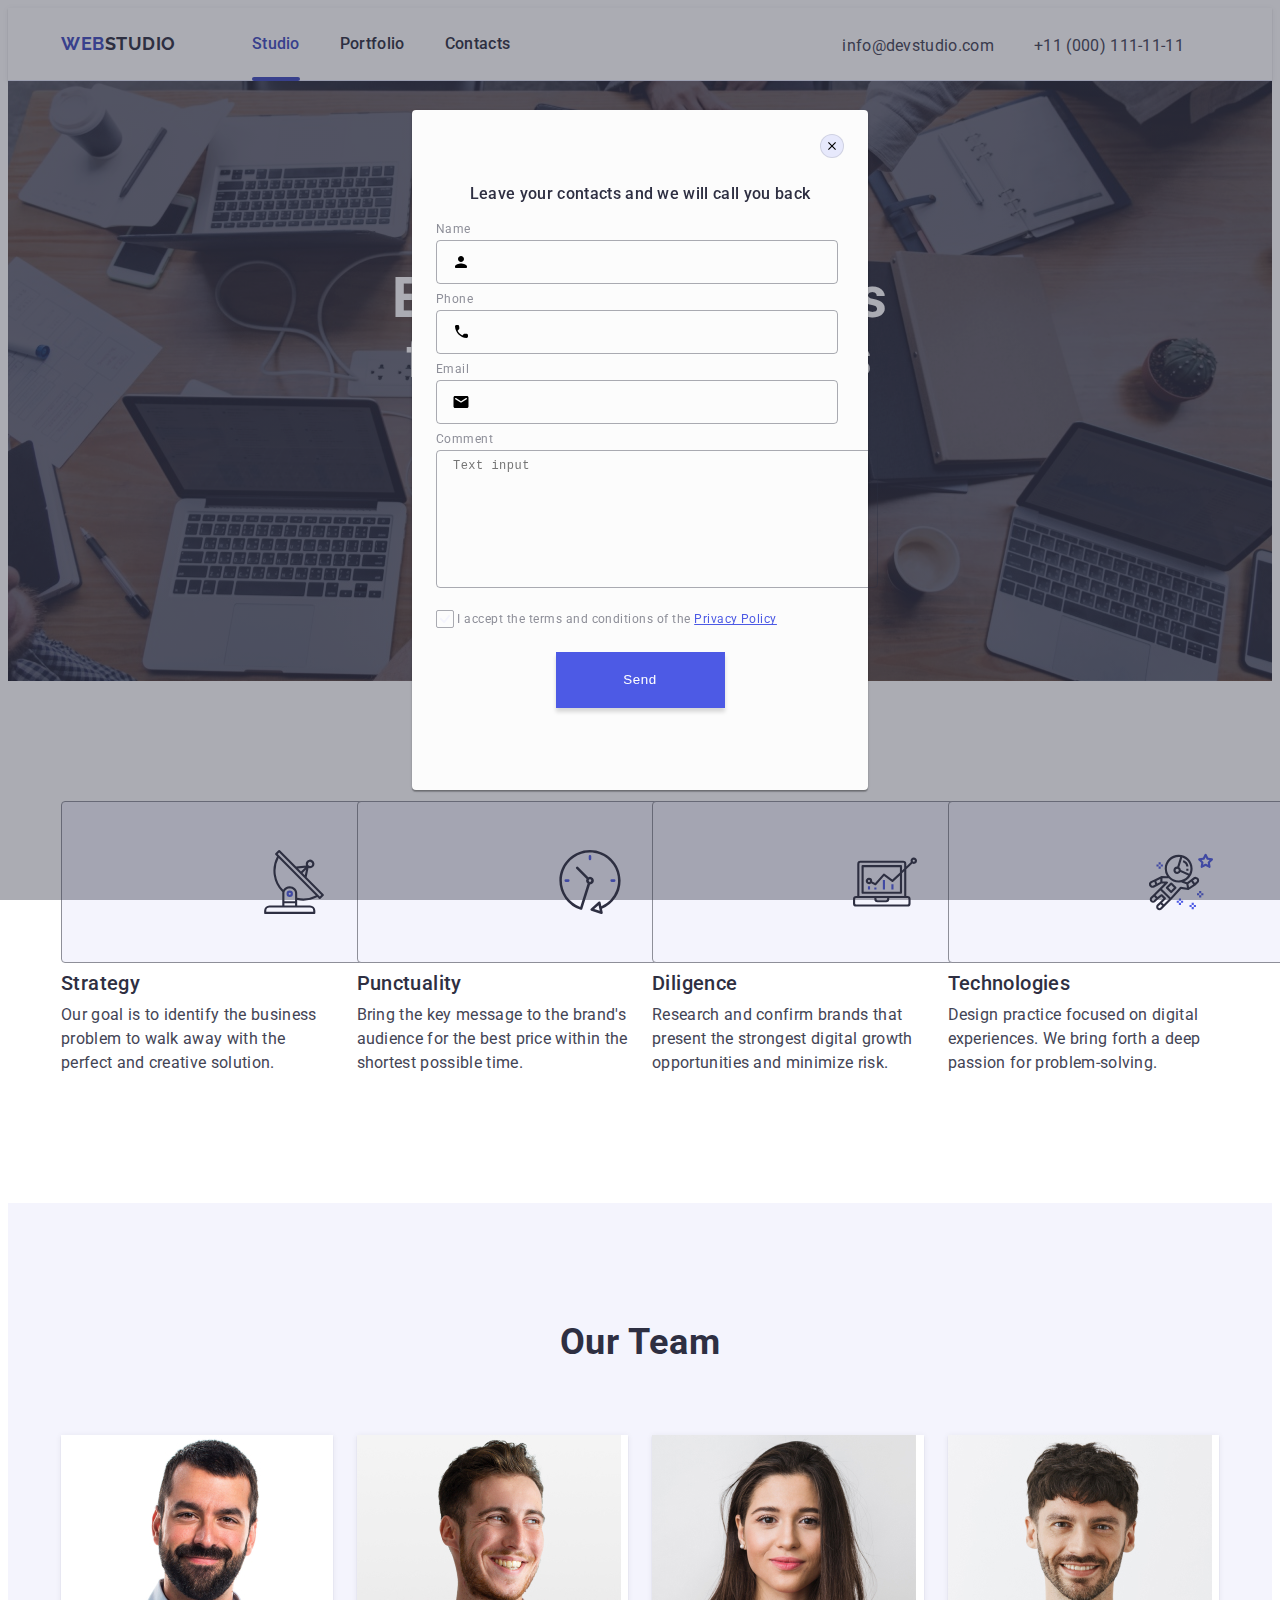
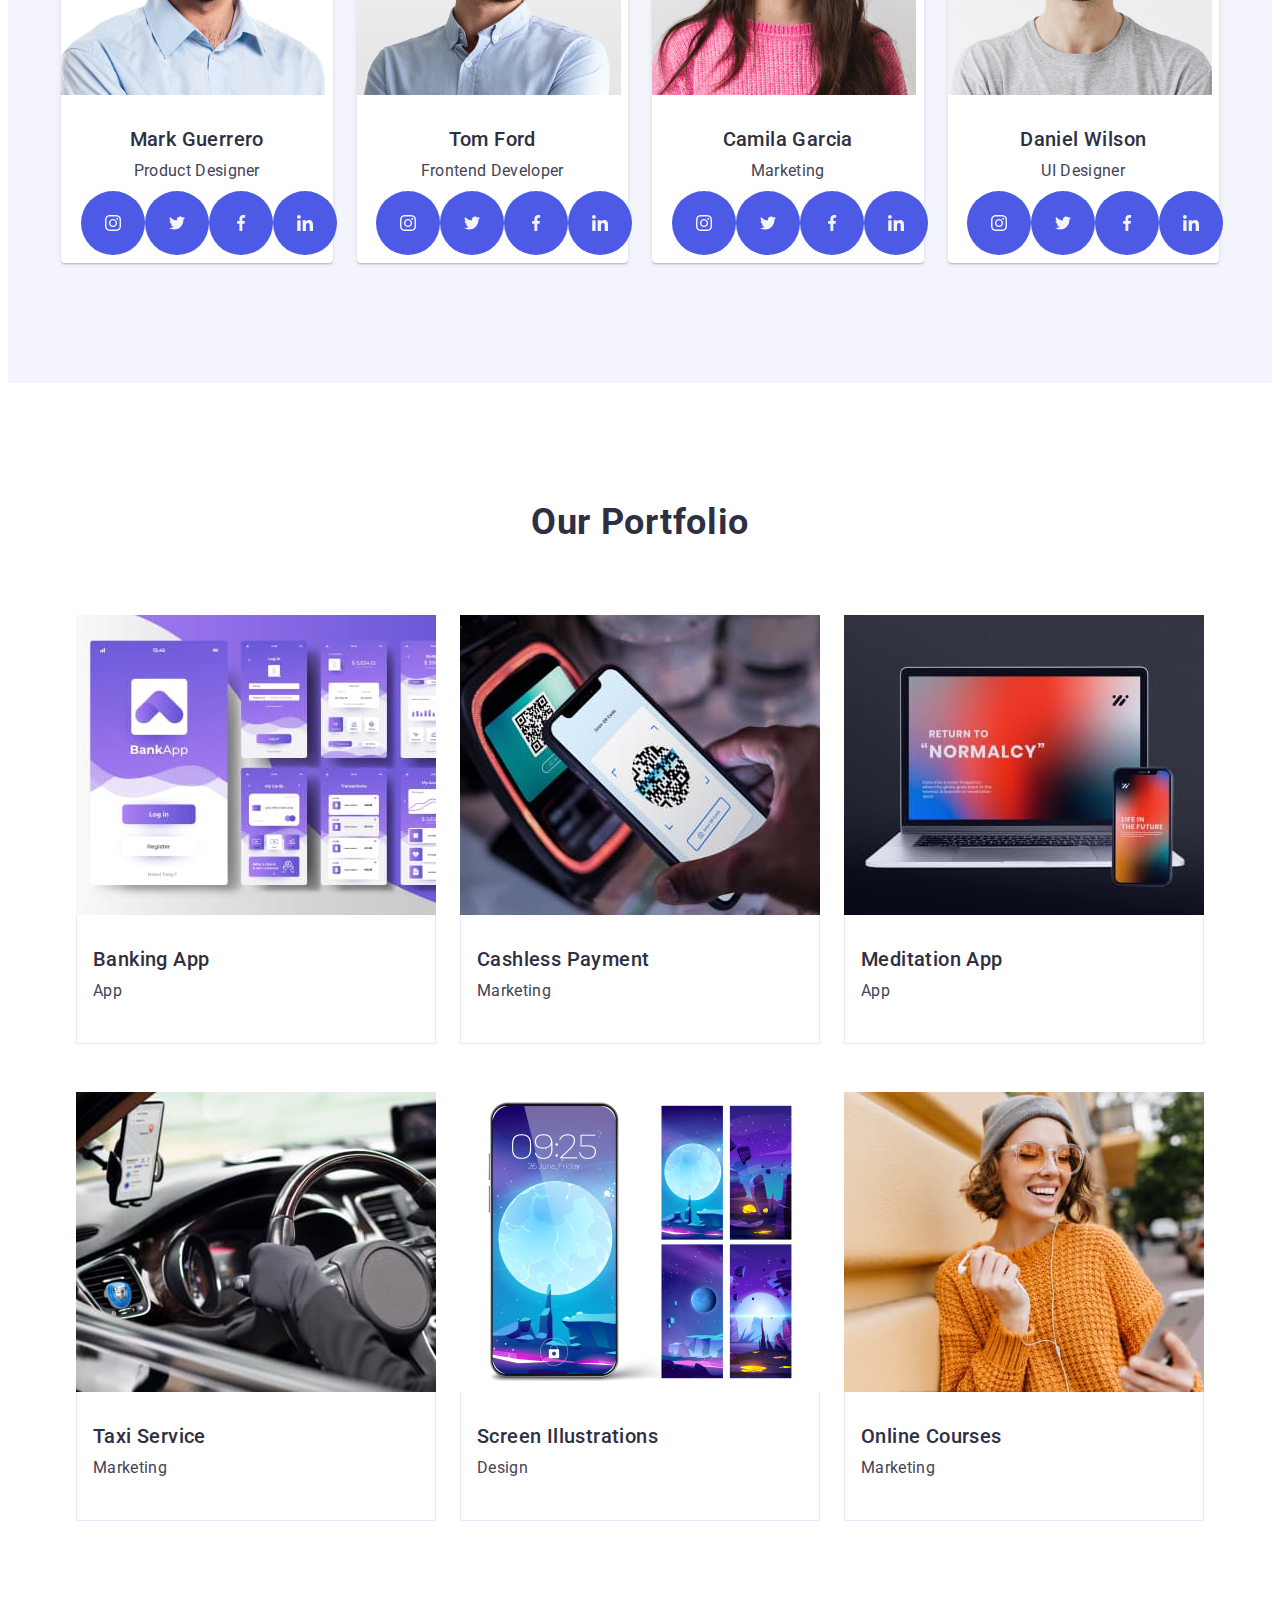
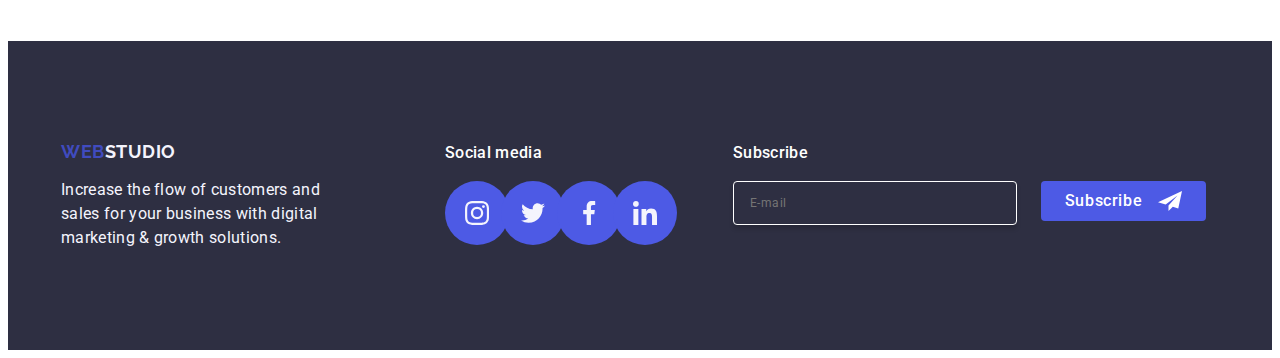
<file: index.html>
<!DOCTYPE html>
<html lang="en">
	<head>
		<meta charset="UTF-8" />
		<link rel="preconnect" href="https://fonts.googleapis.com" />
		<link rel="preconnect" href="https://fonts.gstatic.com" crossorigin />
		<link
			href="https://fonts.googleapis.com/css2?family=Raleway:ital,wght@0,700;1,700&family=Roboto:wght@400;500;700&display=swap"
			rel="stylesheet"
		/>
		<link
			rel="stylesheet"
			href="https://cdnjs.cloudflare.com/ajax/libs/modern-normalize/3.0.1/modern-normalize.min.css"
			integrity="sha512-q6WgHqiHlKyOqslT/lgBgodhd03Wp4BEqKeW6nNtlOY4quzyG3VoQKFrieaCeSnuVseNKRGpGeDU3qPmabCANg=="
			crossorigin="anonymous"
			referrerpolicy="no-referrer"
		/>
		<link href="./css/styles.css" rel="stylesheet" >
		<title>Document title</title>
	</head>

	<body>
		<header class="caption">
			<div class="container">
				<!-- Меню навігації -->
				<nav class="nav-logo-nav">
					<!--  logo -->
					<a href="./index.html" class="logo"> Web<span>Studio</span></a>

					<ul class="page-nav">
						<li class="page-nav-list">
							<a href="./index.html" class="link current"> Studio </a>
						</li>
						<li class="page-nav-list">
							<a href="" class="link"> Portfolio </a>
						</li>
						<li class="page-nav-list">
							<a href="" class="link"> Contacts </a>
						</li>
					</ul>
				</nav>
				<address class="address">
					<ul class="page-address">
						<li class="link-address">
							<a href="mailto:info@devstudio.com" class="link-address-item">info@devstudio.com</a>
						</li>
						<li class="link-address">
							<a href="tel:+110001111111" class="link-address-item">+11 (000) 111-11-11</a>
						</li>
					</ul>
				</address>
			</div>
		</header>

		<main>
			<section class="section-one">
				<div class="container">
					<h1 class="head-one">Effective Solutions for Your Business</h1>
					<button type="button" class="button-one">Order Service</button>
				</div>
			</section>

			<section class="section-two">
				<div class="container">
					<h2 class="visually-hidden">Our advantages</h2>
					<ul class="advantages">
						<li class="list-advantages">
							<div class="icon-container">
								<svg class="icon" width="64"  height="64">
									<use href="./images/icons.svg#icon-antenna-1"    ></use>
								</svg>
							</div>
							<h3 class="head-tree">Strategy</h3>
							<p class="text-three">
								Our goal is to identify the business problem to walk away with the perfect and creative solution.
							</p>
						</li>
						<li class="list-advantages">
							<div class="icon-container">
								<svg class="icon" width="64"  height="64">
									<use href="./images/icons.svg#icon-clock-1" ></use>
								</svg>
							</div>
							<h3 class="head-tree">Punctuality</h3>
							<p class="text-three">
								Bring the key message to the brand's audience for the best price within the shortest possible time.
							</p>
						</li>
						<li class="list-advantages">
							<div class="icon-container">
							<svg class="icon" width="64"  height="64">
								<use href="./images/icons.svg#icon-diagram-1" ></use>
							</svg>
							</div>
							<h3 class="head-tree">Diligence</h3>
							<p class="text-three">
								Research and confirm brands that present the strongest digital growth opportunities and minimize risk.
							</p>
						</li>
						<li class="list-advantages">
							<div class="icon-container">
							<svg class="icon" width="64"  height="64">
								<use href="./images/icons.svg#icon-astronaut-1" ></use>
							</svg>
						    </div>
							<h3 class="head-tree">Technologies</h3>
							<p class="text-three">
								Design practice focused on digital experiences. We bring forth a deep passion for problem-solving.
							</p>
						</li>
					</ul>
				</div>
			</section>

			<section class="section-three">
				<div class="container">
					<h2 class="head-second">Our Team</h2>
					<ul class="our-team">
						<li class="list-three">
							<img src="./images/Team-Card-1.jpg" alt="Mark Guerrero" width="264" >
							<div class="name">
								<h3 class="head-tree">Mark Guerrero</h3>
								<p class="text-three">Product Designer</p>
								
									<ul  class="net">
										<li  class="circle">
											<a href="" class="link-circle"> 
											<svg class="icon-net" width="16" height="16">
												<use href="./images/icon-net.svg#icon-instagram-2"></use>
											</svg>
										</a>
										</li>
										<li class="circle">
											<a href="" class="link-circle"> 
											<svg class="icon-net" width="16" height="16">
												<use href="./images/icon-net.svg#icon-twitter-1"></use>
											</svg>
											</a>
										</li>
										<li class="circle">
											<a href="" class="link-circle" > 
											<svg class="icon-net" width="16" height="16">
												<use href="./images/icon-net.svg#icon-facebook-1"></use>
											</svg>
											</a>
										</li>
										<li class="circle">
											<a href="" class="link-circle"> 
											<svg class="icon-net" width="16" height="16">
												<use href="./images/icon-net.svg#icon-linkedin-1"></use>
											</svg>
											</a>
										</li>
									</ul>
									
								</div>
						</li>
						<li class="list-three">
							<img src="./images/Team-Card-2.jpg" alt="Tom Ford" width="264">
							<div class="name">
								<h3 class="head-tree">Tom Ford</h3>
								<p class="text-three">Frontend Developer</p>
								<ul  class="net">
									<li  class="circle">
										
										<a href="" class="link-circle">
											<svg class="icon-net" width="16" height="16">
												<use href="./images/icon-net.svg#icon-instagram-2"></use>
											</svg>
										</a>
									   
									</li>
									<li class="circle">
										<a href="" class="link-circle">
										<svg class="icon-net" width="16" height="16">
											<use href="./images/icon-net.svg#icon-twitter-1"></use>
										</svg>
										</a>
									</li>
									<li class="circle">
										<a href="" class="link-circle">
										  <svg class="icon-net" width="16" height="16">
											<use href="./images/icon-net.svg#icon-facebook-1"></use>
										  </svg>
									    </a>
									</li>
									<li class="circle">
										<a href="" class="link-circle">
										<svg class="icon-net" width="16" height="16">
											<use href="./images/icon-net.svg#icon-linkedin-1"></use>
										</svg>
									</a>
									</li>
								</ul>
							</div>
						</li>
						<li class="list-three">
							<img src="./images/Team-Card-3.jpg" alt="Camila Garcia" width="264">
							<div class="name">
								<h3 class="head-tree">Camila Garcia</h3>
								<p class="text-three">Marketing</p>
								<ul  class="net">
									<li  class="circle">
										<a href="" class="link-circle">
										<svg class="icon-net" width="16" height="16">
											<use href="./images/icon-net.svg#icon-instagram-2"></use>
										</svg>
									   </a>
									</li>
									<li class="circle">
                                        <a href="" class="link-circle">
										<svg class="icon-net" width="16" height="16">
											<use href="./images/icon-net.svg#icon-twitter-1"></use>
										</svg>
									</a>
									</li>
									<li class="circle">
										<a href="" class="link-circle">
										<svg class="icon-net" width="16" height="16">
											<use href="./images/icon-net.svg#icon-facebook-1"></use>
										</svg>
										</a>
									</li>
									<li class="circle">
										<a href="" class="link-circle">
										<svg class="icon-net" width="16" height="16">
											<use href="./images/icon-net.svg#icon-linkedin-1"></use>
										</svg>
										</a>
									</li>
								</ul>
							</div>
						</li>
						<li class="list-three">
							<img src="./images/Team-Card-4.jpg" alt="Daniel Wilson" width="264">
							<div class="name">
								<h3 class="head-tree">Daniel Wilson</h3>
								<p class="text-three">UI Designer</p>
								<ul  class="net">
									<li  class="circle">
										<a href="" class="link-circle">
										<svg class="icon-net" width="16" height="16">
											<use href="./images/icon-net.svg#icon-instagram-2"></use>
										</svg>
									   </a>
									</li>
									<li class="circle">
                                        <a href="" class="link-circle">
										<svg class="icon-net" width="16" height="16">
											<use href="./images/icon-net.svg#icon-twitter-1"></use>
										</svg>
										</a>
									</li>
									<li class="circle">
										<a href="" class="link-circle">
										<svg class="icon-net" width="16" height="16">
											<use href="./images/icon-net.svg#icon-facebook-1" ></use>
										</svg>
										</a>
									</li>
									<li class="circle">
										<a href="" class="link-circle">
										<svg class="icon-net" width="16" height="16">
											<use href="./images/icon-net.svg#icon-linkedin-1"></use>
										</svg>
										</a>
									</li>
								</ul>
							</div>
						</li>
					</ul>
				</div>
			</section>
			<section class="section-four">
				<div class="container">
					<h2 class="head-second">Our Portfolio</h2>
					<ul class="our-portfolio">
						<li class="list-portfolio">
						       	 <div class="list-portfolio-img">
									         <img src="./images/portfolio-1.jpg" alt="Banking App" width="360" height="300" >
										     <p class="text-paragraph">14 Stylish and User-Friendly App Design Concepts · Task Manager App · Calorie Tracker App · Exotic Fruit Ecommerce App · Cloud Storage App</p>
								 </div>
								  <div class="list-app">
								     <h3 class="head-tree">Banking App</h3>
								     <p class="text-three">App</p>
							      </div>
							</li>
						 <li class="list-portfolio">
							    <!-- <div class="box-overlay"> -->
								<div class="list-portfolio-img">
									<img src="./images/portfolio-2.jpg" alt="Cashless Payment" width="360" height="300" >
								   <!-- <div class="overlay"> -->
									<p class="text-paragraph">14 Stylish and User-Friendly App Design Concepts · Task Manager App · Calorie Tracker App · Exotic Fruit Ecommerce App · Cloud Storage App</p>
								   </div>
								<!-- </div> -->
							 <div class="list-app">
								<h3 class="head-tree">Cashless Payment</h3>
								<p class="text-three">Marketing</p>
							 </div>
						 </li>
						<li class="list-portfolio">
									 <div class="list-portfolio-img">
									 <img src="./images/portfolio-3.jpg" alt="Meditation App" width="360" height="300" >
							     	 <p class="text-paragraph">14 Stylish and User-Friendly App Design Concepts · Task Manager App · Calorie Tracker App · Exotic Fruit Ecommerce App · Cloud Storage App14 Stylish and User-Friendly App Design Concepts · Task Manager App · Calorie Tracker App · Exotic Fruit Ecommerce App · Cloud Storage App</p>
								     </div>
							<div class="list-app">
								<h3 class="head-tree">Meditation App</h3>
								<p class="text-three">App</p>
							</div>
						</li>
						<li class="list-portfolio">
							<div class="list-portfolio-img">
										 
										     <img src="./images/portfolio-4.jpg" alt="Taxi Service" width="360" height="300" >
										    <p class="text-paragraph">14 Stylish and User-Friendly App Design Concepts · Task Manager App · Calorie Tracker App · Exotic Fruit Ecommerce App · Cloud Storage App</p>
									      
							</div>
							<div class="list-app">
								<h3 class="head-tree">Taxi Service</h3>
								<p class="text-three">Marketing</p>
							</div>
						</li>
						<li class="list-portfolio">
							<div class="list-portfolio-img">
										 <img  src="./images/portfolio-5.jpg" alt="Screen Illustrations" width="360" height="300" >
									    <p class="text-paragraph">14 Stylish and User-Friendly App Design Concepts · Task Manager App · Calorie Tracker App · Exotic Fruit Ecommerce App · Cloud Storage App</p>
							</div>
							
							<div class="list-app">
								<h3 class="head-tree">Screen Illustrations</h3>
								<p class="text-three">Design</p>
							</div>
						</li>
						<li class="list-portfolio">
								<div class="list-portfolio-img">
									<img  src="./images/portfolio-6.jpg" alt="Online Courses" width="360" height="300" >
									<p class="text-paragraph">14 Stylish and User-Friendly App Design Concepts · Task Manager App · Calorie Tracker App · Exotic Fruit Ecommerce App · Cloud Storage App</p>
									</div>
							<div class="list-app">
								<h3 class="head-tree">Online Courses</h3>
								<p class="text-three">Marketing</p>
							</div>
						</li>
					</ul>
				</div>
			</section>
		</main>
		
		<footer class="basement">
			<div class="container">
				<div class="footer-logo">
					<a href="./index.html" class="logo">Web<span class="logo-footer">Studio</span></a>
					<p class="text-footer">
						Increase the flow of customers and sales for your business with digital marketing & growth solutions.
					</p>
				</div>
				<div class="footer-net">
					<p class="footer-paragraph">Social media</p>
					<ul  class="net  circle-footer">
						<li  class="circle">
							<a href="" class="link-circle">
								<svg class="icon-net " width="24" height="24">
									<use href="./images/icon-net.svg#icon-instagram-2"></use>
								</svg>
							</a>
					
						</li>
						<li class="circle">
							<a href="" class="link-circle">
								<svg class="icon-net"  width="24" height="24">
									<use href="./images/icon-net.svg#icon-twitter-1"></use>
								</svg>
							</a>
						</li>
						<li class="circle">
							<a href="" class="link-circle">
								<svg class="icon-net"  width="24" height="24">
									<use href="./images/icon-net.svg#icon-facebook-1"></use>
								</svg>
							</a>
						</li>
						<li class="circle">
							<a href="" class="link-circle">
								<svg class="icon-net"  width="24" height="24">
									<use href="./images/icon-net.svg#icon-linkedin-1"></use>
								</svg>
							</a>
						</li>
					</ul>
				</div>
				
					<div class="footer-form-container">
						<p class="text-subscribe"> Subscribe</p>
						 <form class="feedback"> 
                           <label class="label-feedback">
							  <input class="input-footer" type="email" name="email" placeholder="E-mail" >
						   </label>
						       <button type="submit" class="btn-footer">Subscribe
									<svg class="icon-email" width="24" height="24">
										<use href="./images/icon-net.svg#icon-Frame-3"></use>
									</svg>
								</button>
						  </form>
					</div>
	
			</div>
		</footer>
		 <div class="modal-overlay is-open">
			 <div class="modal">
					<button class="btn-close" type="button">
					<svg class="icon-close" width="8" height="8">
						<use href="./images/icon-svg/symbol-defs.svg#icon-close-black-18dp"></use>
					</svg>
					 </button>
					  <p class="form-contacts-text">Leave your contacts and we will call you back</p>
						 <form class="form-contacts">
						     <div class="form-div">	
								 <label class="label-name" for="user-name">Name</label>
								 <div class="container-contacts">
									<input id="user-name" class="input-name" type="text" name="user-name" >
									<svg class="icon-name" width="18" height="24">
										<use href="./images/icon-svg/symbol-defs.svg#icon-person-black-18dp"></use>
									</svg>
								 </div>
							 </div>	 
						     <div class="form-div">
							<label class="label-name" for="user-phone">Phone</label>
							 <div class="container-contacts">
							     <input id="user-phone" class="input-name" type="tel" name="tel" >
									 <svg class="icon-name" width="18" height="24">
										<use href="./images/icon-svg/symbol-defs.svg#icon-phone-black-18dp-1"></use>
									 </svg>
							 </div>
						     </div>	
        				     <div class="form-div">
							<label class="label-name" for="user-email">Email</label>
							<div class="container-contacts">
								 <input id="user-email" class="input-name" type="email" name="email" >
									 <svg class="icon-name" width="18" height="24">
										 <use href="./images/icon-svg/symbol-defs.svg#icon-email-black-18dp-1"></use>
									 </svg>
							 </div>
						     </div>
						     <div class="div-comment">
								<label for ="user-comment" class="label-name">Comment	</label>
								<textarea class="text-comment"  id="user-comment" name="user-comment" placeholder="Text input" ></textarea>
							 </div>
					         <div class="check-container">
							 <input id="user-privacy" class="check-box  visually-hidden" type="checkbox"  value="true" name="user-privacy">
                             <label class="check-label" for="user-privacy"> 
								 	<span class="user-span">
										 <svg class="icon-name-check" width="10" height="8">
											 <use href="./images/icon-svg/symbol-defs.svg#icon-check-mark"></use>	
										 </svg>
									 </span>
									 I accept the terms and conditions of the 	
									<a class="check-link"> Privacy Policy</a>
							 </label>
						     </div>	
							 <button type="button" class="button-send">Send</button>
					      </form>
			 </div>
		 </div>
	</body>
</html>
</file>
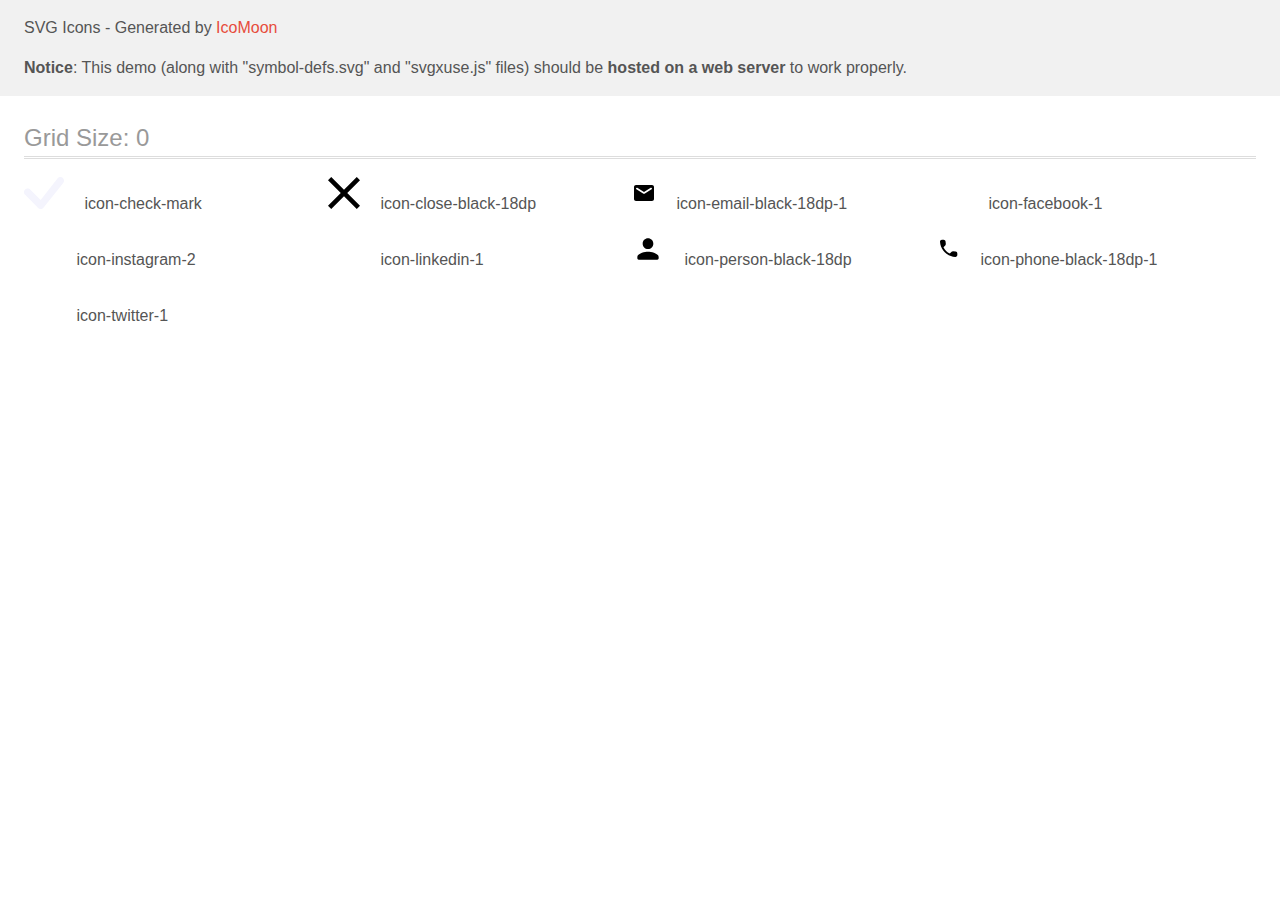
<file: images/iconmoon/demo-external-svg.html>
<!doctype html>
<html>
<head>
    <title>IcoMoon - SVG Icons</title>
    <meta charset="utf-8">
    <meta name="viewport" content="width=device-width, initial-scale=1">
    <link rel="stylesheet" href="demo-files/demo.css">
    <link rel="stylesheet" href="style.css">
</head>
<body>
<header class="bgc1 clearfix">
<div class="mhl">
    <p>SVG Icons - Generated by <a href="https://icomoon.io/app">IcoMoon</a></p><p><strong>Notice</strong>: This demo (along with "symbol-defs.svg" and "svgxuse.js" files) should be <b>hosted on a web server</b> to work properly.</p>
</div>
</header>
    <div class="clearfix mhl ptl">
        <h1 class="mvm mtn fgc1">Grid Size: 0</h1>
        <div class="glyph fs1">
            <div class="clearfix pbs">
                <svg class="icon icon-check-mark"><use xlink:href="symbol-defs.svg#icon-check-mark"></use></svg><span class="name"> icon-check-mark</span>
            </div>
        </div>
        <div class="glyph fs1">
            <div class="clearfix pbs">
                <svg class="icon icon-close-black-18dp"><use xlink:href="symbol-defs.svg#icon-close-black-18dp"></use></svg><span class="name"> icon-close-black-18dp</span>
            </div>
        </div>
        <div class="glyph fs1">
            <div class="clearfix pbs">
                <svg class="icon icon-email-black-18dp-1"><use xlink:href="symbol-defs.svg#icon-email-black-18dp-1"></use></svg><span class="name"> icon-email-black-18dp-1</span>
            </div>
        </div>
        <div class="glyph fs1">
            <div class="clearfix pbs">
                <svg class="icon icon-facebook-1"><use xlink:href="symbol-defs.svg#icon-facebook-1"></use></svg><span class="name"> icon-facebook-1</span>
            </div>
        </div>
        <div class="glyph fs1">
            <div class="clearfix pbs">
                <svg class="icon icon-instagram-2"><use xlink:href="symbol-defs.svg#icon-instagram-2"></use></svg><span class="name"> icon-instagram-2</span>
            </div>
        </div>
        <div class="glyph fs1">
            <div class="clearfix pbs">
                <svg class="icon icon-linkedin-1"><use xlink:href="symbol-defs.svg#icon-linkedin-1"></use></svg><span class="name"> icon-linkedin-1</span>
            </div>
        </div>
        <div class="glyph fs1">
            <div class="clearfix pbs">
                <svg class="icon icon-person-black-18dp"><use xlink:href="symbol-defs.svg#icon-person-black-18dp"></use></svg><span class="name"> icon-person-black-18dp</span>
            </div>
        </div>
        <div class="glyph fs1">
            <div class="clearfix pbs">
                <svg class="icon icon-phone-black-18dp-1"><use xlink:href="symbol-defs.svg#icon-phone-black-18dp-1"></use></svg><span class="name"> icon-phone-black-18dp-1</span>
            </div>
        </div>
        <div class="glyph fs1">
            <div class="clearfix pbs">
                <svg class="icon icon-twitter-1"><use xlink:href="symbol-defs.svg#icon-twitter-1"></use></svg><span class="name"> icon-twitter-1</span>
            </div>
        </div>
  </div>
<script defer src="svgxuse.js"></script>
</body>
</html>
</file>
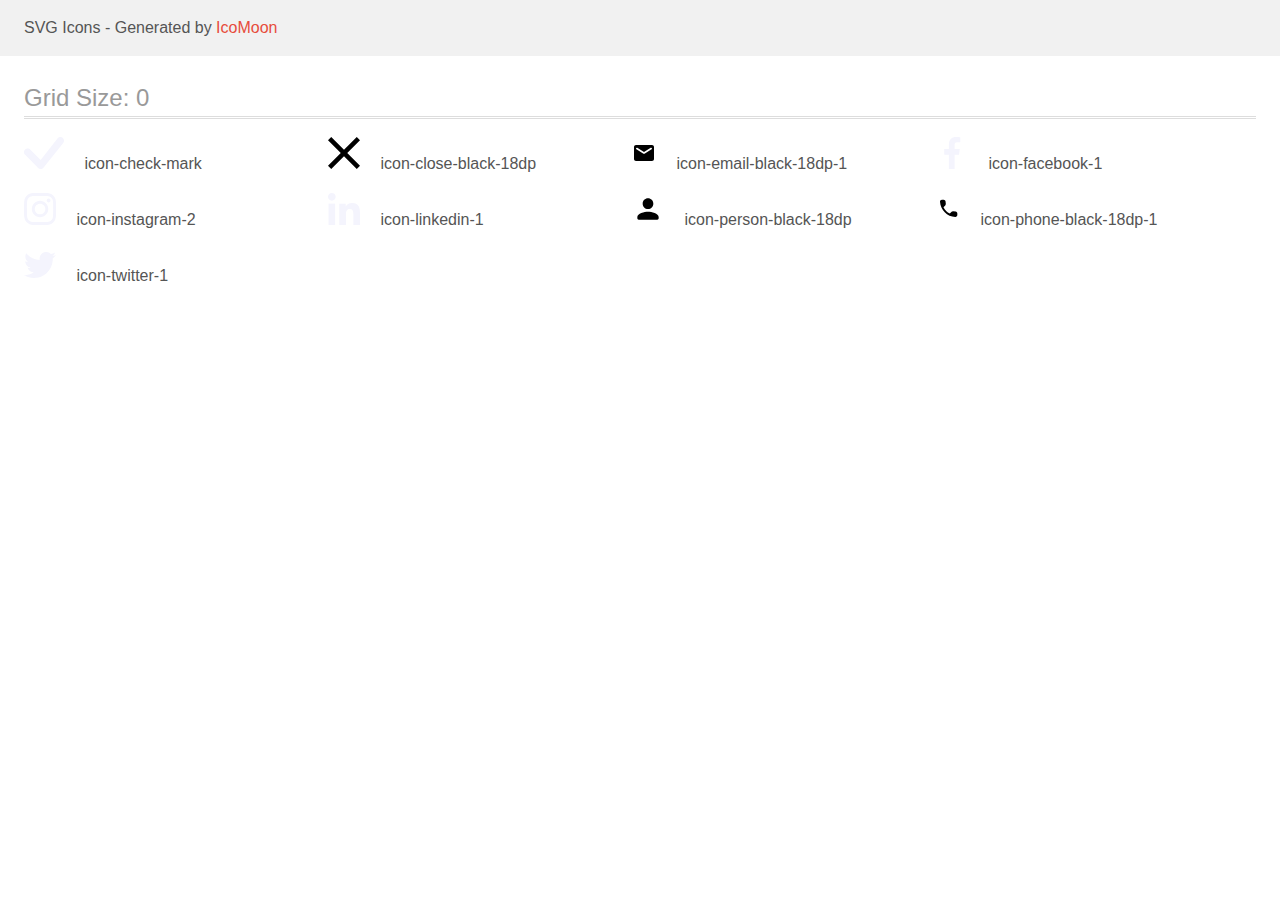
<file: images/iconmoon/demo.html>
<!doctype html>
<html>
<head>
    <title>IcoMoon - SVG Icons</title>
    <meta charset="utf-8">
    <meta name="viewport" content="width=device-width, initial-scale=1">
    <link rel="stylesheet" href="demo-files/demo.css">
    <link rel="stylesheet" href="style.css">
</head>
<body>
<svg aria-hidden="true" style="position: absolute; width: 0; height: 0; overflow: hidden;" version="1.1" xmlns="http://www.w3.org/2000/svg" xmlns:xlink="http://www.w3.org/1999/xlink">
<defs>
<symbol id="icon-check-mark" viewBox="0 0 40 32">
<path fill="#f4f4fd" style="fill: var(--color1, #f4f4fd)" d="M33.782 1.020c0.691-0.662 1.611-1.027 2.565-1.020s1.869 0.387 2.55 1.059c0.681 0.672 1.076 1.584 1.101 2.543s-0.321 1.891-0.966 2.598l-19.578 24.617c-0.337 0.365-0.743 0.657-1.195 0.86s-0.939 0.312-1.434 0.322c-0.495 0.009-0.986-0.082-1.445-0.268s-0.876-0.463-1.226-0.815l-12.984-13.054c-0.362-0.339-0.652-0.747-0.853-1.201s-0.309-0.944-0.318-1.441 0.082-0.99 0.267-1.451c0.185-0.461 0.461-0.879 0.81-1.231s0.766-0.628 1.224-0.814 0.949-0.277 1.443-0.269c0.494 0.009 0.981 0.118 1.433 0.32s0.858 0.494 1.195 0.857l10.275 10.325 17.042-21.83c0.031-0.038 0.063-0.074 0.098-0.109h-0.005z"></path>
</symbol>
<symbol id="icon-close-black-18dp" viewBox="0 0 32 32">
<path d="M32 3.223l-3.223-3.223-12.777 12.777-12.777-12.777-3.223 3.223 12.777 12.777-12.777 12.777 3.223 3.223 12.777-12.777 12.777 12.777 3.223-3.223-12.777-12.777 12.777-12.777z"></path>
</symbol>
<symbol id="icon-email-black-18dp-1" viewBox="0 0 24 32">
<path d="M20 8h-16c-1.1 0-1.99 0.9-1.99 2l-0.010 12c0 1.1 0.9 2 2 2h16c1.1 0 2-0.9 2-2v-12c0-1.1-0.9-2-2-2zM19.6 12.25l-7.070 4.42c-0.32 0.2-0.74 0.2-1.060 0l-7.070-4.42c-0.25-0.16-0.4-0.43-0.4-0.72 0-0.67 0.73-1.070 1.3-0.72l6.7 4.19 6.7-4.19c0.57-0.35 1.3 0.050 1.3 0.72 0 0.29-0.15 0.56-0.4 0.72z"></path>
</symbol>
<symbol id="icon-facebook-1" viewBox="0 0 32 32">
<path fill="#f4f4fd" style="fill: var(--color1, #f4f4fd)" d="M21.329 5.313h2.921v-5.088c-0.504-0.069-2.237-0.225-4.256-0.225-4.212 0-7.097 2.649-7.097 7.519v4.481h-4.648v5.688h4.648v14.312h5.699v-14.311h4.46l0.708-5.688h-5.169v-3.919c0.001-1.644 0.444-2.769 2.735-2.769z"></path>
</symbol>
<symbol id="icon-instagram-2" viewBox="0 0 32 32">
<path fill="#f4f4fd" style="fill: var(--color1, #f4f4fd)" d="M31.969 9.408c-0.075-1.7-0.35-2.869-0.744-3.882-0.406-1.075-1.031-2.038-1.85-2.838-0.8-0.813-1.769-1.444-2.832-1.844-1.019-0.394-2.182-0.669-3.882-0.744-1.713-0.081-2.257-0.1-6.601-0.1s-4.888 0.019-6.595 0.094c-1.7 0.075-2.869 0.35-3.882 0.744-1.075 0.406-2.038 1.031-2.838 1.85-0.813 0.8-1.444 1.769-1.844 2.832-0.394 1.019-0.669 2.182-0.744 3.882-0.081 1.713-0.1 2.257-0.1 6.601s0.019 4.888 0.094 6.595c0.075 1.7 0.35 2.869 0.744 3.882 0.406 1.075 1.038 2.038 1.85 2.838 0.8 0.813 1.769 1.444 2.832 1.844 1.019 0.394 2.182 0.669 3.882 0.744 1.706 0.075 2.25 0.094 6.595 0.094s4.888-0.019 6.595-0.094c1.7-0.075 2.869-0.35 3.882-0.744 2.151-0.831 3.851-2.532 4.682-4.682 0.394-1.019 0.669-2.182 0.744-3.882 0.075-1.707 0.094-2.25 0.094-6.595s-0.006-4.888-0.081-6.595zM29.087 22.473c-0.069 1.563-0.331 2.407-0.55 2.969-0.538 1.394-1.644 2.5-3.038 3.038-0.563 0.219-1.413 0.481-2.969 0.55-1.688 0.075-2.194 0.094-6.464 0.094s-4.782-0.019-6.464-0.094c-1.563-0.069-2.407-0.331-2.969-0.55-0.694-0.256-1.325-0.663-1.838-1.194-0.531-0.519-0.938-1.144-1.194-1.838-0.219-0.563-0.481-1.413-0.55-2.969-0.075-1.688-0.094-2.194-0.094-6.464s0.019-4.782 0.094-6.464c0.069-1.563 0.331-2.407 0.55-2.969 0.256-0.694 0.663-1.325 1.2-1.838 0.519-0.531 1.144-0.938 1.838-1.194 0.563-0.219 1.413-0.481 2.969-0.55 1.688-0.075 2.194-0.094 6.464-0.094 4.276 0 4.782 0.019 6.464 0.094 1.563 0.069 2.407 0.331 2.969 0.55 0.694 0.256 1.325 0.662 1.838 1.194 0.531 0.519 0.938 1.144 1.194 1.838 0.219 0.563 0.481 1.413 0.55 2.969 0.075 1.688 0.094 2.194 0.094 6.464s-0.019 4.77-0.094 6.458z"></path>
<path fill="#f4f4fd" style="fill: var(--color1, #f4f4fd)" d="M16.059 7.783c-4.538 0-8.22 3.682-8.22 8.22s3.682 8.22 8.22 8.22c4.539 0 8.22-3.682 8.22-8.22s-3.682-8.22-8.22-8.22zM16.059 21.335c-2.944 0-5.332-2.388-5.332-5.332s2.388-5.332 5.332-5.332c2.944 0 5.332 2.388 5.332 5.332s-2.388 5.332-5.332 5.332z"></path>
<path fill="#f4f4fd" style="fill: var(--color1, #f4f4fd)" d="M26.524 7.458c0 1.060-0.859 1.919-1.919 1.919s-1.919-0.859-1.919-1.919c0-1.060 0.859-1.919 1.919-1.919s1.919 0.859 1.919 1.919z"></path>
</symbol>
<symbol id="icon-linkedin-1" viewBox="0 0 32 32">
<path fill="#f4f4fd" style="fill: var(--color1, #f4f4fd)" d="M31.992 32v-0.001h0.008v-11.736c0-5.741-1.236-10.164-7.948-10.164-3.227 0-5.392 1.771-6.276 3.449h-0.093v-2.913h-6.364v21.364h6.627v-10.579c0-2.785 0.528-5.479 3.977-5.479 3.399 0 3.449 3.179 3.449 5.657v10.401h6.62z"></path>
<path fill="#f4f4fd" style="fill: var(--color1, #f4f4fd)" d="M0.528 10.636h6.635v21.364h-6.635v-21.364z"></path>
<path fill="#f4f4fd" style="fill: var(--color1, #f4f4fd)" d="M3.843-0c-2.121 0-3.843 1.721-3.843 3.843s1.721 3.879 3.843 3.879c2.121 0 3.843-1.757 3.843-3.879-0.001-2.121-1.723-3.843-3.843-3.843v0z"></path>
</symbol>
<symbol id="icon-person-black-18dp" viewBox="0 0 32 32">
<path d="M16 16c2.947 0 5.333-2.387 5.333-5.333s-2.387-5.333-5.333-5.333c-2.947 0-5.333 2.387-5.333 5.333s2.387 5.333 5.333 5.333zM16 18.667c-3.56 0-10.667 1.787-10.667 5.333v1.333c0 0.733 0.6 1.333 1.333 1.333h18.667c0.733 0 1.333-0.6 1.333-1.333v-1.333c0-3.547-7.107-5.333-10.667-5.333z"></path>
</symbol>
<symbol id="icon-phone-black-18dp-1" viewBox="0 0 24 32">
<path d="M19.635 18.487l-2.451-0.28c-0.589-0.067-1.167 0.135-1.582 0.55l-1.775 1.775c-2.731-1.389-4.969-3.618-6.359-6.359l1.785-1.785c0.415-0.415 0.618-0.994 0.55-1.582l-0.28-2.432c-0.116-0.975-0.936-1.708-1.92-1.708h-1.669c-1.090 0-1.997 0.907-1.93 1.997 0.511 8.24 7.102 14.821 15.332 15.332 1.090 0.068 1.997-0.839 1.997-1.93v-1.669c0.010-0.975-0.724-1.795-1.698-1.911z"></path>
</symbol>
<symbol id="icon-twitter-1" viewBox="0 0 32 32">
<path fill="#f4f4fd" style="fill: var(--color1, #f4f4fd)" d="M32 6.078c-1.19 0.522-2.458 0.868-3.78 1.036 1.36-0.812 2.398-2.088 2.886-3.626-1.268 0.756-2.668 1.29-4.16 1.588-1.204-1.282-2.92-2.076-4.792-2.076-3.632 0-6.556 2.948-6.556 6.562 0 0.52 0.044 1.020 0.152 1.496-5.454-0.266-10.28-2.88-13.522-6.862-0.566 0.982-0.898 2.106-0.898 3.316 0 2.272 1.17 4.286 2.914 5.452-1.054-0.020-2.088-0.326-2.964-0.808 0 0.020 0 0.046 0 0.072 0 3.188 2.274 5.836 5.256 6.446-0.534 0.146-1.116 0.216-1.72 0.216-0.42 0-0.844-0.024-1.242-0.112 0.85 2.598 3.262 4.508 6.13 4.57-2.232 1.746-5.066 2.798-8.134 2.798-0.538 0-1.054-0.024-1.57-0.090 2.906 1.874 6.35 2.944 10.064 2.944 12.072 0 18.672-10 18.672-18.668 0-0.29-0.010-0.57-0.024-0.848 1.302-0.924 2.396-2.078 3.288-3.406z"></path>
</symbol>
</defs>
</svg>

<header class="bgc1 clearfix">
<div class="mhl">
    <p>SVG Icons - Generated by <a href="https://icomoon.io/app">IcoMoon</a></p>
</div>
</header>
    <div class="clearfix mhl ptl">
        <h1 class="mvm mtn fgc1">Grid Size: 0</h1>
        <div class="glyph fs1">
            <div class="clearfix pbs">
                <svg class="icon icon-check-mark"><use xlink:href="#icon-check-mark"></use></svg><span class="name"> icon-check-mark</span>
            </div>
        </div>
        <div class="glyph fs1">
            <div class="clearfix pbs">
                <svg class="icon icon-close-black-18dp"><use xlink:href="#icon-close-black-18dp"></use></svg><span class="name"> icon-close-black-18dp</span>
            </div>
        </div>
        <div class="glyph fs1">
            <div class="clearfix pbs">
                <svg class="icon icon-email-black-18dp-1"><use xlink:href="#icon-email-black-18dp-1"></use></svg><span class="name"> icon-email-black-18dp-1</span>
            </div>
        </div>
        <div class="glyph fs1">
            <div class="clearfix pbs">
                <svg class="icon icon-facebook-1"><use xlink:href="#icon-facebook-1"></use></svg><span class="name"> icon-facebook-1</span>
            </div>
        </div>
        <div class="glyph fs1">
            <div class="clearfix pbs">
                <svg class="icon icon-instagram-2"><use xlink:href="#icon-instagram-2"></use></svg><span class="name"> icon-instagram-2</span>
            </div>
        </div>
        <div class="glyph fs1">
            <div class="clearfix pbs">
                <svg class="icon icon-linkedin-1"><use xlink:href="#icon-linkedin-1"></use></svg><span class="name"> icon-linkedin-1</span>
            </div>
        </div>
        <div class="glyph fs1">
            <div class="clearfix pbs">
                <svg class="icon icon-person-black-18dp"><use xlink:href="#icon-person-black-18dp"></use></svg><span class="name"> icon-person-black-18dp</span>
            </div>
        </div>
        <div class="glyph fs1">
            <div class="clearfix pbs">
                <svg class="icon icon-phone-black-18dp-1"><use xlink:href="#icon-phone-black-18dp-1"></use></svg><span class="name"> icon-phone-black-18dp-1</span>
            </div>
        </div>
        <div class="glyph fs1">
            <div class="clearfix pbs">
                <svg class="icon icon-twitter-1"><use xlink:href="#icon-twitter-1"></use></svg><span class="name"> icon-twitter-1</span>
            </div>
        </div>
  </div>
<script defer src="svgxuse.js"></script>
</body>
</html>
</file>
<file: css/styles.css>
body {
	font-family: "Roboto", sans-serif;
	color: #434455;
	background-color: #ffffff;
	text-decoration: none;
	font-style: normal;
	}
h1,
h2,
h3,
h4,
h5,
h6,
 p {
	margin: 0;
	}
ul,
ol {
	margin-top: 0;
	margin-bottom: 0;
	padding-left: 0;
}
a {
	text-decoration: none;
	display: block;
}
ul {
	list-style-type: none;
}
img {
	overflow: hidden;
	display: block;
	max-width: 100%;
	height: auto;
}
section {
	padding-top: 120px;
	padding-bottom: 120px;
	}
	input {
		font-family: inherit;
	}
.visually-hidden {
	position: absolute;
	width: 1px;
	height: 1px;
	margin: -1px;
	border: 0;
	padding: 0;
	white-space: nowrap;
	clip-path: inset(100%);
	clip: rect(0 0 0 0);
	overflow: hidden;
}
.caption {
	border-bottom: 1px solid #e7e9fc;
	box-shadow: 0px 2px 1px rgba(46, 47, 66, 0.08), 
	                     0px 1px 1px rgba(46, 47, 66, 0.16), 
						 0px 1px 6px rgba(46, 47, 66, 0.08);
}
.container {
	max-width: 1158px;
	margin: 0 auto;
	padding: 0 15px;
}
.caption .container {
	display: flex;
	}

.nav-logo-nav {
	display: flex;
	align-items: center;
}
nav .link {
	font-weight: 500;
	font-size: 16px;
	line-height: 1.5;
	letter-spacing: 0.02em;
	color: #2e2f42;
	font-weight: 500;
	align-items: center;
}
nav .link:hover {
	color: #404bbf;
}
nav .link:focus {
	color: #404bbf;
}
.logo {
	font-family: "Raleway", sans-serif;
	font-size: 18px;
	font-weight: 700;
	line-height: 1.17;
	letter-spacing: 0.03em;
	text-transform: uppercase;
	margin-right: 76px;
	display: inline-block;
	position: relative;
	color: #404bbf;
}
.logo span {
	color: #2e2f42;
}
.page-nav {
	display: flex;
	gap: 40px;
	
}
.page-nav-list:hover::after {
  content: "";
  width: 100%;
  height: 4px;
  background: #404BBF;
  position: absolute;
  left: 0;
  bottom: -1px; 
  background-color: #404bbf;
  border-radius: 2px; 
}
.link {
	padding: 24px 0;
}
.link-current{
	transition: color 250ms cubic-bezier(0.4, 0, 0.2, 1);
}
nav .current {
	color: #404BBF;
	position: relative;
	transition: color 250ms cubic-bezier(0.4, 0, 0.2, 1);
	}
.current::after {
	display: block;
	content:"";
	border-radius: 2px;
width: 48px;
height: 4px;
background-color: #404bbf;
position: absolute;
left: 0;
bottom: -1px;
}
.address {
	display: flex;
	font-style: normal;
	align-items: center;
	}
.page-address {
	display: flex;
	gap: 40px;
	align-items: center;
	padding-left: 332px;
}

.link-address {
	display: flex;
	line-height: 24px;
	letter-spacing: 0.02em;
	color: #434455;
	height: 20px;
	font-size: 16px;
	font-weight: 400;
	text-align: left;
	}
.link-address-item {
	color: #434455;
	transition: color 250ms cubic-bezier(0.4, 0, 0.2, 1); 
}

.link-address:hover {
	color: #404bbf;
}
.link-address:focus {
	color: #404bbf;
}
.icon {
	fill: none;
	width: 64px;
	height: 64px;
	}

.section-one {
	display: flex;
    max-width: 1440px;
	background-color: #2e2f42;
	padding-top: 188px;
	padding: 188px 0;
	margin: 0 auto;
		background-size: cover;
	background-image: linear-gradient(rgba(46, 47, 66, 0.7),
	 rgba(46, 47, 66, 0.7)), 
	 url(../images/people-office.jpg);
	 background-repeat: no-repeat;
	 background-position: center;
	 transition: background-color 250ms cubic-bezier(0.4, 0, 0.2, 1); 
}
	  
.list-section-one li {
	padding: 40px;
}
.section-one .container {
	display: flex;
	flex-direction: column;
	padding: 0px;
}

.head-one {
	font-family: Roboto;
	font-size: 56px;
	font-weight: 700;
	text-align: center;
	line-height: 1.07;
	letter-spacing: 0.02em;
	color: #ffffff;
	max-width: 496px;
	display: block;
}
.button-one {
	display: block;
	font-family: "Roboto", sans-serif;
	background-color: #4d5ae5;
	font-size: 16px;
	font-weight: 500;
	line-height: 1.5;
	letter-spacing: 0.04em;
	color: #ffffff;
	min-width: 169px;
	width: 169px;
	height: 56px;
	border: none;
	border-radius: 4px;
	cursor: pointer;
	margin: 48px auto 0 auto;
	transition: background-color 250ms cubic-bezier(0.4, 0, 0.2, 1);
}
button:hover {
	background-color: #404bbf;
}
button:focus {
	background-color: #404bbf;
}
.section-two {
	padding: 120px 0;
}
.section-two .container {
	display: flex;
	flex-direction: column;
}
.icon-container {
	display: flex;
	align-items: center;
	justify-content: center;
	width: 264px;
	height: 112px;
		border: 1px solid #8e8f99;
	padding: 24px 100px;
	margin-bottom: 8px;
	background-color: #f4f4fd;
	border-radius: 4px; 
	}

.section-two .container h2 {
	visibility: hidden;
}
.advantages {
	display: flex;
	gap: 24px;
}
.list-advantages {
	width: calc((100% - 72px) / 4);
	margin: 0px;
	gap: 24px;
}

.head-tree {
	font-family: Roboto;
	font-size: 20px;
	font-weight: 500;
	line-height: 1.2;
	letter-spacing: 0.02em;
	color: #2e2f42;
	text-align: left;
	margin-bottom: 8px;
}

.text-three {
	font-family: Roboto;
	font-size: 16px;
	font-weight: 400;
	line-height: 1.5;
	letter-spacing: 0.02em;
	color: #434455;
	margin-top: 0;
	margin-bottom: 8px;
}
.section-three {
	background-color: #f4f4fd;
}
.section-three .container {
	display: flex;
	flex-direction: column;
}

.head-second {
	font-family: Roboto;
	font-size: 36px;
	font-weight: 700;
	text-align: center;
	line-height: 1.11;
	letter-spacing: 0.02em;
	text-transform: capitalize;
	color: #2e2f42;
	margin-bottom: 72px;
}
.our-team {
	display: flex;
	gap: 24px;
}
.list-three {
	background-color: #ffffff;
	width: calc((100% - 72px) / 4);
	max-height: 428px;
	border-radius: 0px 0px 4px 4px;
	box-shadow: 0px 2px 1px 0px #2E2F4214,
	0px 1px 1px 0px #2E2F4229, 
	0px 1px 6px 0px #2E2F4214;
}
.name {
	padding: 32px 0
}
.net {
	display: flex;
	gap: 24px;
	justify-content: center; 
}
.icon-net {
	fill: #f4f4fd;
}
.circle {
	width: 40px;
	height: 40px;
		}
.link-circle {
	display: flex;
	width: 100%;
	height: 100%;
	background-color:#4d5ae5;
	border-radius: 50%;
	padding: 12px;
	align-items: center; 
	justify-content: center; 
	transition: background-color 250ms cubic-bezier(0.4, 0, 0.2, 1);
}

.link-circle:hover {
	background-color:#404bbf;
}
.link-circle:focus {
	background-color: #404bbf;
}
.section-four {
	padding-top: 120px;
	padding-bottom: 120px;
}
.section-four .container {
	flex-direction: column;
	flex-wrap: wrap;
	width: 1128px;
	padding: 0px;
}
.our-team h3 {
	font-family: Roboto;
	font-size: 20px;
	font-weight: 500;
	text-align: center;
	line-height: 1.2;
	letter-spacing: 0.02em;
	color: #2e2f42;
}
.our-team p {
	font-family: Roboto;
	font-size: 16px;
	font-weight: 400;
	text-align: center;
	line-height: 1.5;
	letter-spacing: 0.02em;
	color: #434455;
}
.our-portfolio {
	display: flex;
	flex-wrap: wrap;
	flex-basis: calc((100% - 48px) / 3);
	row-gap: 48px;
	column-gap: 24px;
	}
.list-portfolio {
	width: calc((100% - 48px) / 3);
	transition: box-shadow 250ms cubic-bezier(0.4, 0, 0.2, 1); 
}
.list-portfolio-img {
	position: relative;
	overflow: hidden;
	width: 360px;
	height: 300px;
}
.list-portfolio:hover  .text-paragraph {
	transform: translateY(0%);
}
.list-portfolio:hover {
	box-shadow: 0px 2px 1px 0px #2E2F4214, 
	0px 1px 1px 0px #2E2F4229, 
	0px 1px 6px 0px #2E2F4214;
	}

.our-portfolio h3 {
	font-family: Roboto;
	font-size: 20px;
	font-weight: 500;
	text-align: left;
	line-height: 1.2;
	letter-spacing: 0.02em;
	color: #2e2f42;
	margin-bottom: 8px;
}
.list-app {
	padding: 32px 16px;
	border: 1px solid #e7e9fc;
	border-top: none;
}

.text-three{
	font-family: Roboto;
	font-size: 16px;
	font-weight: 400;
	text-align: left;
	line-height: 1.5;
	letter-spacing: 0.02em;
	color: #434455;
}
.text-paragraph {
	position: absolute;
	top: 0;	
	font-size: 16px;
    line-height: 1.5;
    letter-spacing: 0.02em;
	color: #f4f4fd;
	padding: 40px 32px;
	background-color: #4d5ae5;
	height: 100%;
	width: 100%;	
	transform: translateY(100%);
	transition: transform 250ms cubic-bezier(0.4, 0, 0.2, 1); 	
	font-weight: 500;
}
.basement {
	background-color: #2e2f42;
		padding: 100px 0;
}
.basement .container {
	display:flex;
	align-items: baseline;
	
}
.basement .logo {
	font-family: "Raleway", sans-serif;
	font-size: 18px;
	font-weight: 700;
	line-height: 1.17;
	letter-spacing: 0.03em;
	text-transform: uppercase;
	display: inline-block;
	margin-bottom: 16px;
}
.basement .logo-footer {
	color: #f4f4fd;
}
.text-footer {
	font-family: Roboto;
	font-size: 16px;
	font-weight: 400;
	line-height: 1.5;
	color:#f4f4fd;;
	letter-spacing: 0.02em;
	max-width: 264px;
	margin-top: 0px;
	margin-bottom: 0px;
}
.footer-paragraph{
font-size: 16px;
line-height: 1.5;
letter-spacing: 0.02em;
color: #FFFFFF ;
margin-bottom: 16px;
margin-top: 0px;
font-weight: 500;
}
.nav-logo-nav .logo {
	display: flex;
}
.footer-list {
	width: 264px;
	height: 112px;
}
.footer-net {
	flex-direction: column;
	gap:16px;
	max-width: 264px;
}
.footer-logo {
	display: flex;
	flex-direction: column;
	max-width: 264px;
	margin-right: 120px ;
}
 .basement .link-circle:hover {
	background-color:#31d0aa;
}
.basement .link-circle:focus {
	background-color: #31d0aa;
}
.circle-footer {
	gap: 16px;
}
.footer-form-container {
	margin-left: 80px;
}

.text-subscribe{
	margin-bottom: 16px; 
	font-weight: 500;
	font-size: 16px;
	line-height: 1.5;
	letter-spacing: 0.02em;
	color: #ffffff;
}
.modal-overlay {
	background-color: rgba(0, 0, 0, 0.5);;
	position: fixed;
	top: 0;
	left: 0;
	width: 100%;
	height: 100%;
	background-color: rgba(46, 47, 66, 0.4);
	z-index: 999;
	display: flex ;
	justify-content: center;
	align-items: center;
	opacity: 0;
	pointer-events: none; 
	visibility: hidden;
	pointer-events: none;
	transition: opacity 250ms cubic-bezier(0.4, 0, 0.2, 1), visibility 250ms cubic-bezier(0.4, 0, 0.2, 1); 
}
.modal-overlay.is-open {
		opacity: 1;
        visibility: visible;
        pointer-events: auto;
}
.modal {
	position: absolute; 
	top: 50%;
	left: 50%;
	transform: translate(-50%, -50%); 
	width: 408px;
    min-height: 584px;
	background: #fcfcfc;
		box-shadow:  0px 1px 1px rgba(0, 0, 0, 0.14), 0px 1px 3px rgba(0, 0, 0, 0.12), 0px 2px 1px rgba(0, 0, 0, 0.2); 
	border-radius: 4px;
	padding: 16px;
		transition: transform 250ms cubic-bezier(0.4, 0, 0.2, 1);
	padding: 72px 24px 24px 24px;

	}
.feedback {
	display: flex;
	gap: 24px;
}
.button-send {
	 display: block;
	 min-width: 169px;
	 height: 56px;
	 font-weight: 500;
	 line-height: 1.5;
	 letter-spacing: 0.04em;
     color: #ffffff;
	 cursor: pointer;
	border: none;
	 transition: background-color 250ms cubic-bezier(0.4, 0, 0.2, 1); 
	 box-shadow: 0 4px 4px 0 rgba(0, 0, 0, 0.15);
	 background: #4d5ae5;
	 margin: 0 auto;
	}
.icon-email {
	margin-left: 16px; 
}
.input-footer {
	border: 1px solid #FFFFFF;
border-radius: 4px;
width: 264px;
height: 40px;
background-color: transparent; 
font-size: 12px;
line-height: 2;
letter-spacing: 0.04em;
padding-left: 16px;
box-shadow: 0px 4px 4px rgba(0, 0, 0, 0.15); 
color: #ffffff; 

}
.input-footer ::placeholder {
	color: #ffffff; 
}
.input-plas-btn{
	display: flex;
	gap:24px;
}
.icon-close {
	transition: fill 250ms cubic-bezier(0.4, 0, 0.2, 1); 
}
.form-contacts {
		flex-direction: column;
	    align-items: center;
	justify-content: right;
}
.btn-close{
	position: absolute;
	top: 24px; 
	right: 24px;
	width: 24px;
	height: 24px;
	border-radius: 50%;
	display: flex;
	align-items: center; 
	justify-content: center;
	background: #e7e9fc;
	border: 1px solid rgba(0, 0, 0, 0.1);
	padding: 0;
	cursor: pointer;
	transition: background-color 250ms cubic-bezier(0.4, 0, 0.2, 1), border 250ms cubic-bezier(0.4, 0, 0.2, 1); 
	}
.btn-close:hover{
	background-color: #404bbf;
	border: none; 
	fill: #ffffff;
	}
	.btn-close:focus{
		background-color: #404bbf;
		border: none; 
		fill: #ffffff;
	}	
.form-contacts-text {
	 font-weight: 500;
     font-size: 16px;
     line-height: 1.5;
     letter-spacing: 0.02em;
     text-align: center;
     color: #2e2f42;
     margin-bottom: 16px;
}
.form-div{
	margin-bottom: 8px;
}
.contacts {
	display: flex;
	align-items: flex-start;
justify-content: flex-start;
flex-direction: column;
gap: 8px;
border-radius: 4px;
width: 360px;
height: 336px;
}
.label-name {
	font-size: 12px;
	line-height: 1.17;
	letter-spacing: 0.04em; 
	color: #8e8f99; 
	display: block;
	margin-bottom: 4px;
}
.input-name {
	width: 100%;
	height: 40px;
	border: 1px solid rgba(46, 47, 66, 0.4); 
	border-radius: 4px; 
	background-color: transparent;
	outline: transparent;
	padding-left: 38px;
	transition: border-color 250ms cubic-bezier(0.4, 0, 0.2, 1);
  }
     .input-name:focus {
	border-color: #4D5AE5; 
	}
	.input-name:focus+ .icon-name {
		fill: #4D5AE5;
	}
.container-contacts{
	position: relative;
	margin-bottom: 8px;
	width: 360px;
}
.icon-name {
	position: absolute;
	left: 16px;
	top:50%;
     transform: translateY(-50%);
   transition: fill 250ms cubic-bezier(0.4, 0, 0.2, 1); 
}
.user-name:focus .icon-name{
	fill: #4D5AE5; 
}
.div-comment {
	margin-bottom: 16px;
	min-width: 360px;
}
.text-comment {
	width: 100%; 
	height: 120px;
	font-size: 12px; 
	line-height: 1.17;
	letter-spacing: 0.04em;
	color: rgba(46, 47, 66, 0.4);
	border: 1px solid rgba(46, 47, 66, 0.4);
	border-radius: 4px; 
	background-color: transparent;
	padding: 8px 16px;
	outline: transparent;
	resize: none;
	transition: border-color 250ms cubic-bezier(0.4, 0, 0.2, 1);
}
.text-comment:focus {
	border-color: #4D5AE5; 
}
.check-container {
	margin-bottom: 24px;
}
.check-label {
	font-weight: 400;
    font-size: 12px;
    line-height: 1.17;
    letter-spacing: 0.04em;
    color: #8e8f99;
}
.user-span{
	width: 16px;
	height: 16px;
	border: 1px solid rgba(46, 47, 66, 0.4);
	border-radius: 2px;
	transition: background-color 250ms cubic-bezier(0.4, 0, 0.2, 1), border 250ms cubic-bezier(0.4, 0, 0.2, 1), fill 250ms cubic-bezier(0.4, 0, 0.2, 1);
	display: inline-flex; 
	align-items: center;
	justify-content: center;
	fill: transparent;
}
.check-box:checked+.check-label  .user-span   {
	background-color: #404bbf; 
	border: none;
	fill:  #F4F4FD;
	}
.check-link {
	color: #4d5ae5;
	display: inline-block;
	text-decoration: underline solid;
	text-decoration-skip-ink: none;
	text-underline-offset: auto;
	text-underline-position: from-font;
	}
.btn-footer {
	display: flex;
	min-width: 165px ;
	height: 40px;
	justify-content: center;
	align-items: center; 
	font-family: "Roboto", sans-serif ;
	font-size: 16px;
	font-weight: 500;
	line-height: 1.5;
	letter-spacing: 0.04em;
	color: #ffffff ;
	cursor: pointer;
	background-color: #4d5ae5;
	border: none;
	border-radius: 4px;
}
</file>
<file: images/iconmoon/demo-files/demo.css>
body {
  padding: 0;
  margin: 0;
  font-family: sans-serif;
  font-size: 1em;
  line-height: 1.5;
  color: #555;
  background: #fff;
}
h1 {
  font-size: 1.5em;
  font-weight: normal;
  box-shadow: 0 1px #ddd, 0 2px #fff, 0 3px #ddd;
}
small {
  font-size: .66666667em;
}
a {
  color: #e74c3c;
  text-decoration: none;
}
a:hover, a:focus {
  box-shadow: 0 1px #e74c3c;
}
.bshadow0, input {
  box-shadow: inset 0 -2px #e7e7e7;
}
input:hover {
  box-shadow: inset 0 -2px #ccc;
}
input, fieldset {
  font-size: 1em;
  margin: 0;
  padding: 0;
  border: 0;
}
input {
  color: inherit;
  line-height: 1.5;
  height: 1.5em;
  padding: .25em 0;
}
input:focus {
  outline: none;
  box-shadow: inset 0 -2px #449fdb;
}
.glyph {
  font-size: 16px;
  margin-right: 1.5em;
  float: left;
  width: 8em;
}
svg {
  color: #000;
}
.liga {
  width: 80%;
  width: calc(100% - 2.5em);
}
.talign-right {
  text-align: right;
}
.talign-center {
  text-align: center;
}
.bgc1 {
  background: #f1f1f1;
}
.fgc0 {
  color: #000;
}
.fgc1 {
  color: #999;
}
p {
  margin-top: 1em;
  margin-bottom: 1em;
}
.mvm {
  margin-top: .75em;
  margin-bottom: .75em;
}
.mtn {
  margin-top: 0;
}
.mtl, .mal {
  margin-top: 1.5em;
}
.mbl, .mal {
  margin-bottom: 1.5em;
}
.mal, .mhl {
  margin-left: 1.5em;
  margin-right: 1.5em;
}
.mhmm {
  margin-left: 1em;
  margin-right: 1em;
}
.ptl {
  padding-top: 1.5em;
}
.pbs, .pvs {
  padding-bottom: .25em;
}
.pvs, .pts {
  padding-top: .25em;
}
.unit {
  float: left;
}
.unitRight {
  float: right;
}
.size1of2 {
  width: 50%;
}
.size1of1 {
  width: 100%;
}
.clearfix:before, .clearfix:after {
  content: " ";
  display: table;
}
.clearfix:after {
  clear: both;
}
.hidden-true {
  display: none;
}
.textbox0 {
  width: 3em;
  background: #f1f1f1;
  padding: .25em .5em;
  line-height: 1.5;
  height: 1.5em;
}
.fs0 {
  font-size: 16px;
}
.fs1 {
  font-size: 32px;
}
.name {
  font-size: 0.5em;
  margin-left: 1em;
}
</file>
<file: images/iconmoon/style.css>
.icon {
  display: inline-block;
  width: 1em;
  height: 1em;
  stroke-width: 0;
  stroke: currentColor;
  fill: currentColor;
}

/* ==========================================
Single-colored icons can be modified like so:
.icon-name {
  font-size: 32px;
  color: red;
}
========================================== */

.icon-check-mark {
  width: 1.25em;
}

.icon-email-black-18dp-1 {
  width: 0.75em;
}

.icon-phone-black-18dp-1 {
  width: 0.75em;
}
</file>
